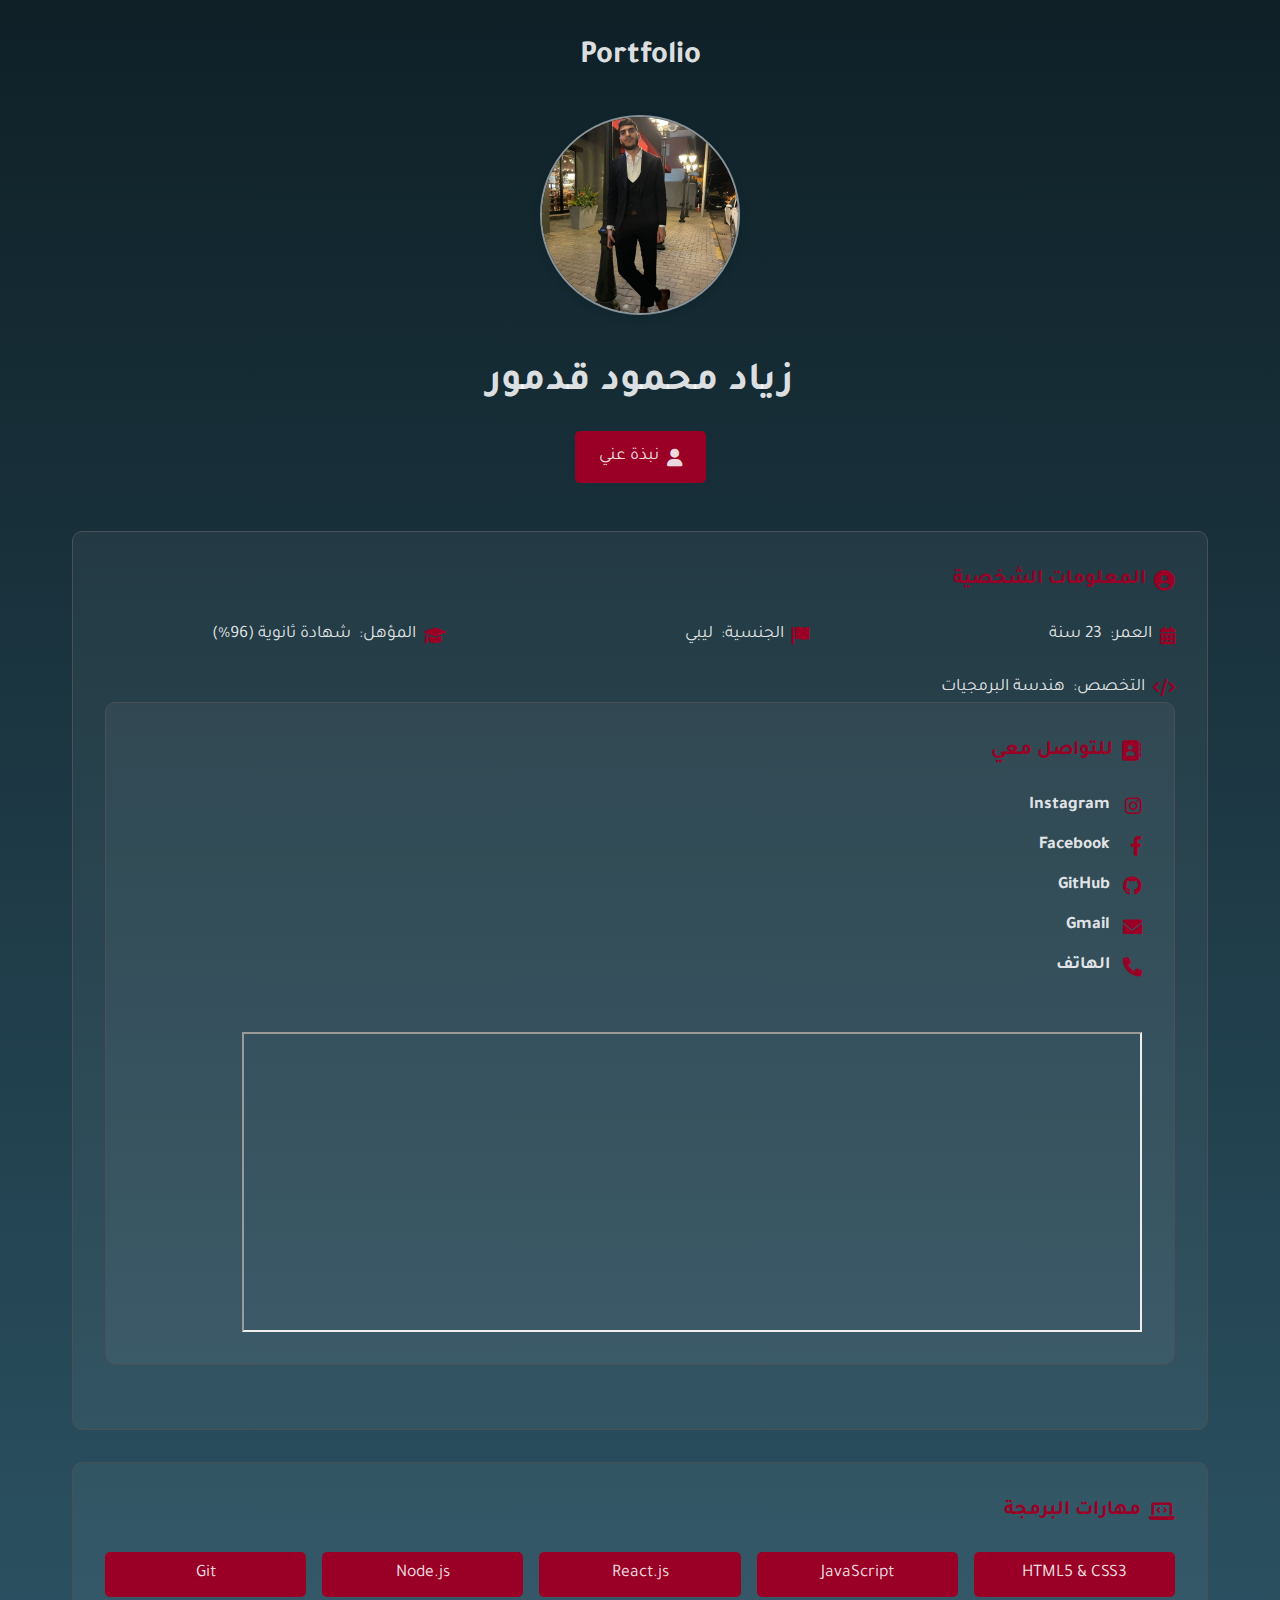
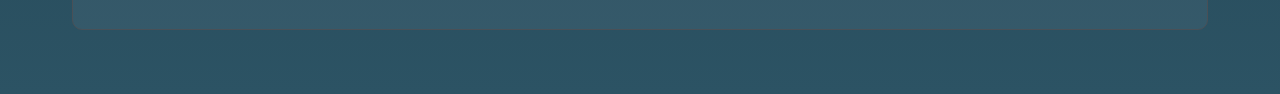
<file: index.html>
<!DOCTYPE html>
<html lang="ar" dir="rtl">
<head>
    <meta charset="UTF-8" />
    <meta name="viewport" content="width=device-width, initial-scale=1.0" />
    <link href="https://fonts.googleapis.com/css2?family=Tajawal:wght@400;500;700&display=swap" rel="stylesheet" />
    <link href="https://fonts.googleapis.com/css2?family=Cairo:wght@400;600;700&display=swap" rel="stylesheet" />
    <link rel="stylesheet" href="style.css" />
    <link rel="stylesheet" href="https://cdnjs.cloudflare.com/ajax/libs/font-awesome/6.0.0/css/all.min.css" />
    <title>السيرة الذاتية | زياد محمود قدمور</title>
    <link rel="icon" href="logo.png">
</head>
<body>
    <div class="container">
        <header>
            <h1 class="logo">Portfolio</h1>
            <img src="ziad.jpg" alt="الصورة الشخصية" class="profile-image" />
            <h2 class="name">زياد محمود قدمور</h2>

            <div class="buttons" style="justify-content: center; margin-top: 1rem;">
                <a href="about.html" class="btn about-btn">
                    <i class="fas fa-user"></i> نبذة عني
                </a>
            </div>
        </header>

        <main>
            <section class="section info-section">
                <h3><i class="fas fa-user-circle"></i> المعلومات الشخصية</h3>
                <div class="info-grid">
                    <div class="info-item">
                        <i class="fas fa-calendar-alt"></i>
                        <span class="label">العمر:</span>
                        <span class="value">23 سنة</span>
                    </div>
                    <div class="info-item">
                        <i class="fas fa-flag"></i>
                        <span class="label">الجنسية:</span>
                        <span class="value">ليبي</span>
                    </div>
                    <div class="info-item">
                        <i class="fas fa-graduation-cap"></i>
                        <span class="label">المؤهل:</span>
                        <span class="value">شهادة ثانوية (96%)</span>
                    </div>
                    <div class="info-item">
                        <i class="fas fa-code"></i>
                        <span class="label">التخصص:</span>
                        <span class="value"> هندسة البرمجيات </span>
                    </div>
                </div>

                <section class="section contact-section">
                    <h3><i class="fas fa-address-book"></i> للتواصل معي</h3>
                    <div class="contact-links">
                        <a href="https://www.instagram.com/ziad_.gadmor/" target="_blank" class="contact-link">
                            <i class="fab fa-instagram"></i> Instagram
                        </a>
                        <a href="https://www.facebook.com/share/16LzYK2rmf/?mibextid=wwXIfr" target="_blank" class="contact-link">
                            <i class="fab fa-facebook-f"></i> Facebook
                        </a>
                        <a href="https://github.com/ziadg249" target="_blank" class="contact-link">
                            <i class="fab fa-github"></i> GitHub
                        </a>
                        <a href="mailto:zizogadmor@gmail.com" class="contact-link">
                            <i class="fas fa-envelope"></i> Gmail
                        </a>
                        <a href="tel:+218910131721" class="contact-link">
                            <i class="fas fa-phone"></i> الهاتف
                        </a>
                        <br>
                        <iframe src="https://en.wikipedia.org/wiki/HTML"></iframe>
                    </div>
                </section>
            </section>

            <section class="section skills-section">
                <h3><i class="fas fa-laptop-code"></i> مهارات البرمجة</h3>
                <div class="skills-grid">
                    <div class="skill-item">HTML5 & CSS3</div>
                    <div class="skill-item">JavaScript</div>
                    <div class="skill-item">React.js</div>
                    <div class="skill-item">Node.js</div>
                    <div class="skill-item">Git</div>
                </div>
            </section>
        </main>
    </div>
</body>
</html>
</file>
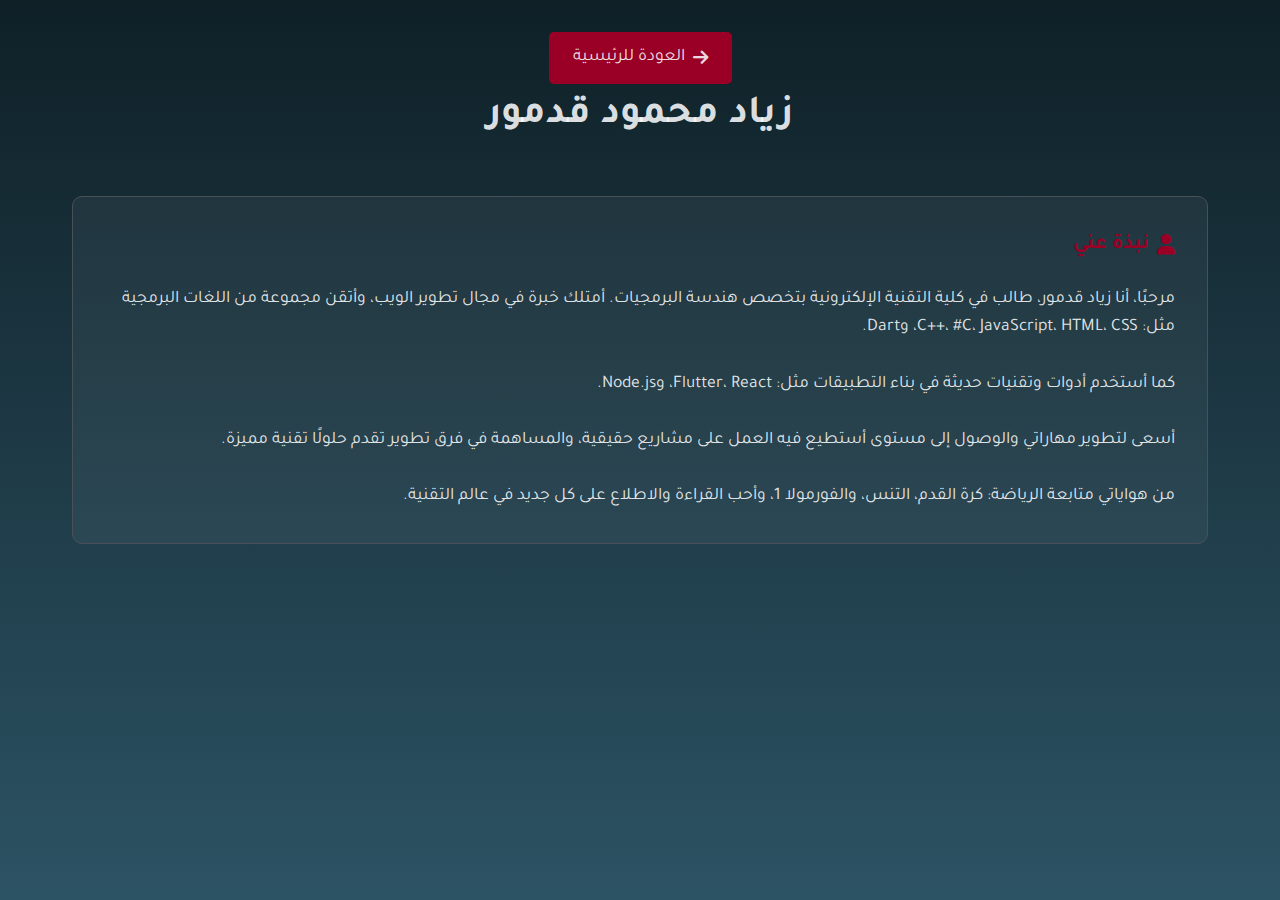
<file: about.html>
<!DOCTYPE html>
<html lang="ar" dir="rtl">
<head>
    <meta charset="UTF-8">
    <meta name="viewport" content="width=device-width, initial-scale=1.0">
    <link href="https://fonts.googleapis.com/css2?family=Tajawal:wght@400;500;700&display=swap" rel="stylesheet">
    <link href="https://fonts.googleapis.com/css2?family=Cairo:wght@400;600;700&display=swap" rel="stylesheet">
    <link rel="stylesheet" href="style.css">
    <link rel="stylesheet" href="https://cdnjs.cloudflare.com/ajax/libs/font-awesome/6.0.0/css/all.min.css">
    <title>نبذة عني | زياد محمود قدمور</title>
</head>
<body>
    <div class="container">
        <header>
            <a href="index.html" class="btn back-btn">
                <i class="fas fa-arrow-right"></i> العودة للرئيسية
            </a>
            <h1 class="name">زياد محمود قدمور</h1>
        </header>
        <section class="section">
            <h3><i class="fas fa-user"></i> نبذة عني</h3>
            <p>
                مرحبًا، أنا زياد قدمور، طالب في كلية التقنية الإلكترونية بتخصص هندسة البرمجيات. 
                أمتلك خبرة في مجال تطوير الويب، وأتقن مجموعة من اللغات البرمجية مثل: 
                C++، #C، JavaScript، HTML، CSS، وDart.<br><br> 
                كما أستخدم أدوات وتقنيات حديثة في بناء التطبيقات مثل: Flutter، React، وNode.js. 
                <br><br> 
                أسعى لتطوير مهاراتي والوصول إلى مستوى أستطيع فيه العمل على مشاريع حقيقية، والمساهمة في فرق تطوير تقدم حلولًا تقنية مميزة. 
                <br><br> 
                من هواياتي متابعة الرياضة: كرة القدم، التنس، والفورمولا 1، وأحب القراءة والاطلاع على كل جديد في عالم التقنية.
            </p>
        </section>
    </div>
</body>
</html>
</file>
<file: style.css>
:root {
    --bg-gradient-start: #0f2027;
    --bg-gradient-end: #2c5364;
    --primary-color: #9a0026;
    --primary-hover: #800020;
    --text-color: rgba(248, 249, 250, 0.9);
    --border-color: #495057;
    --section-bg: rgba(255, 255, 255, 0.05);
}



* {
    margin: 0;
    padding: 0;
    box-sizing: border-box;
}

body {
    font-family: 'Tajawal', 'Cairo', sans-serif;
    background: linear-gradient(to bottom, var(--bg-gradient-start), var(--bg-gradient-end));
    color: var(--text-color);
    line-height: 1.6;
    min-height: 100vh;
    font-size: 1.1rem;
}

iframe{
    
    width: 900px;
    height: 300px;
    
}
.container {
    max-width: 1200px;
    margin: 0 auto;
    padding: 2rem;
}

/* Header Styles */
header {
    text-align: center;
    margin-bottom: 3rem;
}

.logo {
    font-size: 2rem;
    color: var(--text-color);
    margin-bottom: 2rem;
}

.profile-image {
    width: 200px;
    height: 200px;
    border-radius: 50%;
    object-fit: cover;
    border: 2px solid rgba(255, 255, 255, 0.5);
    box-shadow: 0 4px 8px rgba(0, 0, 0, 0.1);
    margin-bottom: 1.5rem;
    transition: transform 0.3s ease;
}

.profile-image:hover {
    transform: scale(1.5);
}

.name {
    font-size: 2.5rem;
    margin-bottom: 0.5rem; /* أقلت المسافة لأن زر نبذة عني تحتها */
    color: var(--text-color);
}

/* Buttons */
.buttons {
    display: flex;
    justify-content: center;
    gap: 1rem;
    margin-top: 1rem; /* لتقليل المسافة تحت الاسم */
}

.btn {
    display: inline-flex;
    align-items: center;
    gap: 0.5rem;
    padding: 0.75rem 1.5rem;
    background: var(--primary-color);
    color: var(--text-color);
    text-decoration: none;
    border-radius: 5px;
    transition: all 0.3s ease;
}

.btn:hover {
    background: var(--primary-hover);
    transform: translateY(-2px);
    box-shadow: 0 4px 10px rgba(0, 0, 0, 0.2);
}

/* Social Links (محذوفة من العرض، بس لو بدك تضيفها لاحقًا) */
.social-links {
    display: flex;
    justify-content: center;
    gap: 1rem;
    margin: 2rem 0;
}

.social-icon {
    color: var(--text-color);
    background: var(--primary-color);
    width: 40px;
    height: 40px;
    border-radius: 50%;
    display: flex;
    align-items: center;
    justify-content: center;
    text-decoration: none;
    transition: all 0.3s ease;
}

.social-icon:hover {
    background: var(--primary-hover);
    transform: translateY(-3px);
    box-shadow: 0 5px 15px rgba(0, 0, 0, 0.2);
}

/* Sections */
.section {
    background: var(--section-bg);
    border: 1px solid var(--border-color);
    border-radius: 10px;
    padding: 2rem;
    margin-bottom: 2rem;
}

.section h3 {
    color: var(--primary-color);
    margin-bottom: 1.5rem;
    display: flex;
    align-items: center;
    gap: 0.5rem;
}

/* Info Grid */
.info-grid {
    display: grid;
    grid-template-columns: repeat(auto-fit, minmax(250px, 1fr));
    gap: 1.5rem;
}

.info-item {
    display: flex;
    align-items: center;
    gap: 0.5rem;
}

.info-item i {
    color: var(--primary-color);
}

/* Contact Links */
.contact-links {
    display: flex;
    flex-direction: column;
    gap: 0.75rem;
    margin-top: 1rem;
}

.contact-link {
    color: var(--text-color);
    text-decoration: none;
    font-weight: 600;
    font-size: 1.1rem;
    display: flex;
    align-items: center;
    gap: 0.5rem;
    transition: color 0.3s ease;
}

.contact-link i {
    color: var(--primary-color);
    min-width: 24px;
    font-size: 1.2rem;
}

.contact-link:hover {
    color: var(--primary-hover);
}

/* Skills Grid */
.skills-grid {
    display: grid;
    grid-template-columns: repeat(auto-fit, minmax(150px, 1fr));
    gap: 1rem;
}

.skill-item {
    background: var(--primary-color);
    color: var(--text-color);
    padding: 0.5rem 1rem;
    border-radius: 5px;
    text-align: center;
    transition: all 0.3s ease;
}

.skill-item:hover {
    background: var(--primary-hover);
    transform: translateY(-2px);
}

/* Responsive Design */
@media (max-width: 1200px) {
    .container {
        padding: 1.5rem;
    }
}

@media (max-width: 768px) {
    .profile-image {
        width: 150px;
        height: 150px;
    }

    .name {
        font-size: 2rem;
    }

    .info-grid {
        grid-template-columns: 1fr;
    }
}

@media (max-width: 480px) {
    .container {
        padding: 1rem;
    }

    .buttons {
        flex-direction: column;
    }

    .btn {
        width: 100%;
        justify-content: center;
    }

    .contact-links {
        gap: 1rem;
    }
}
</file>
